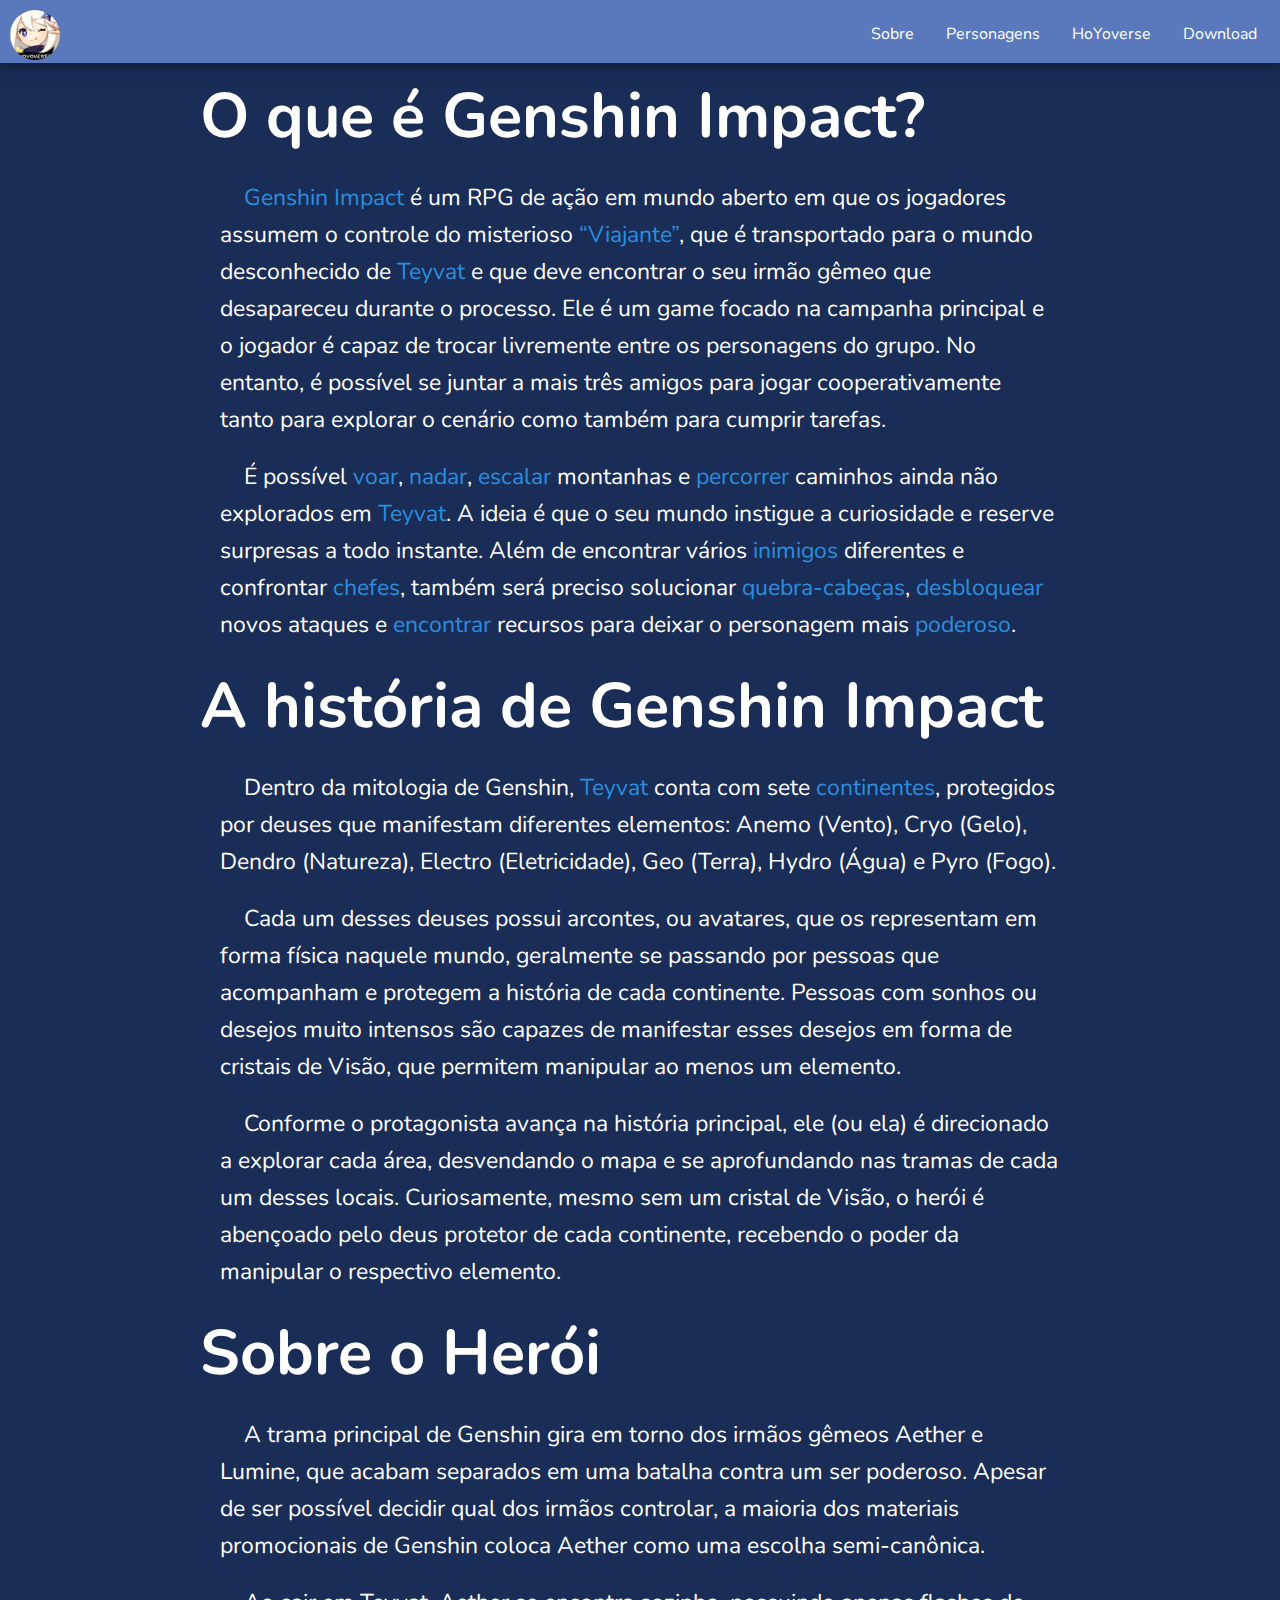
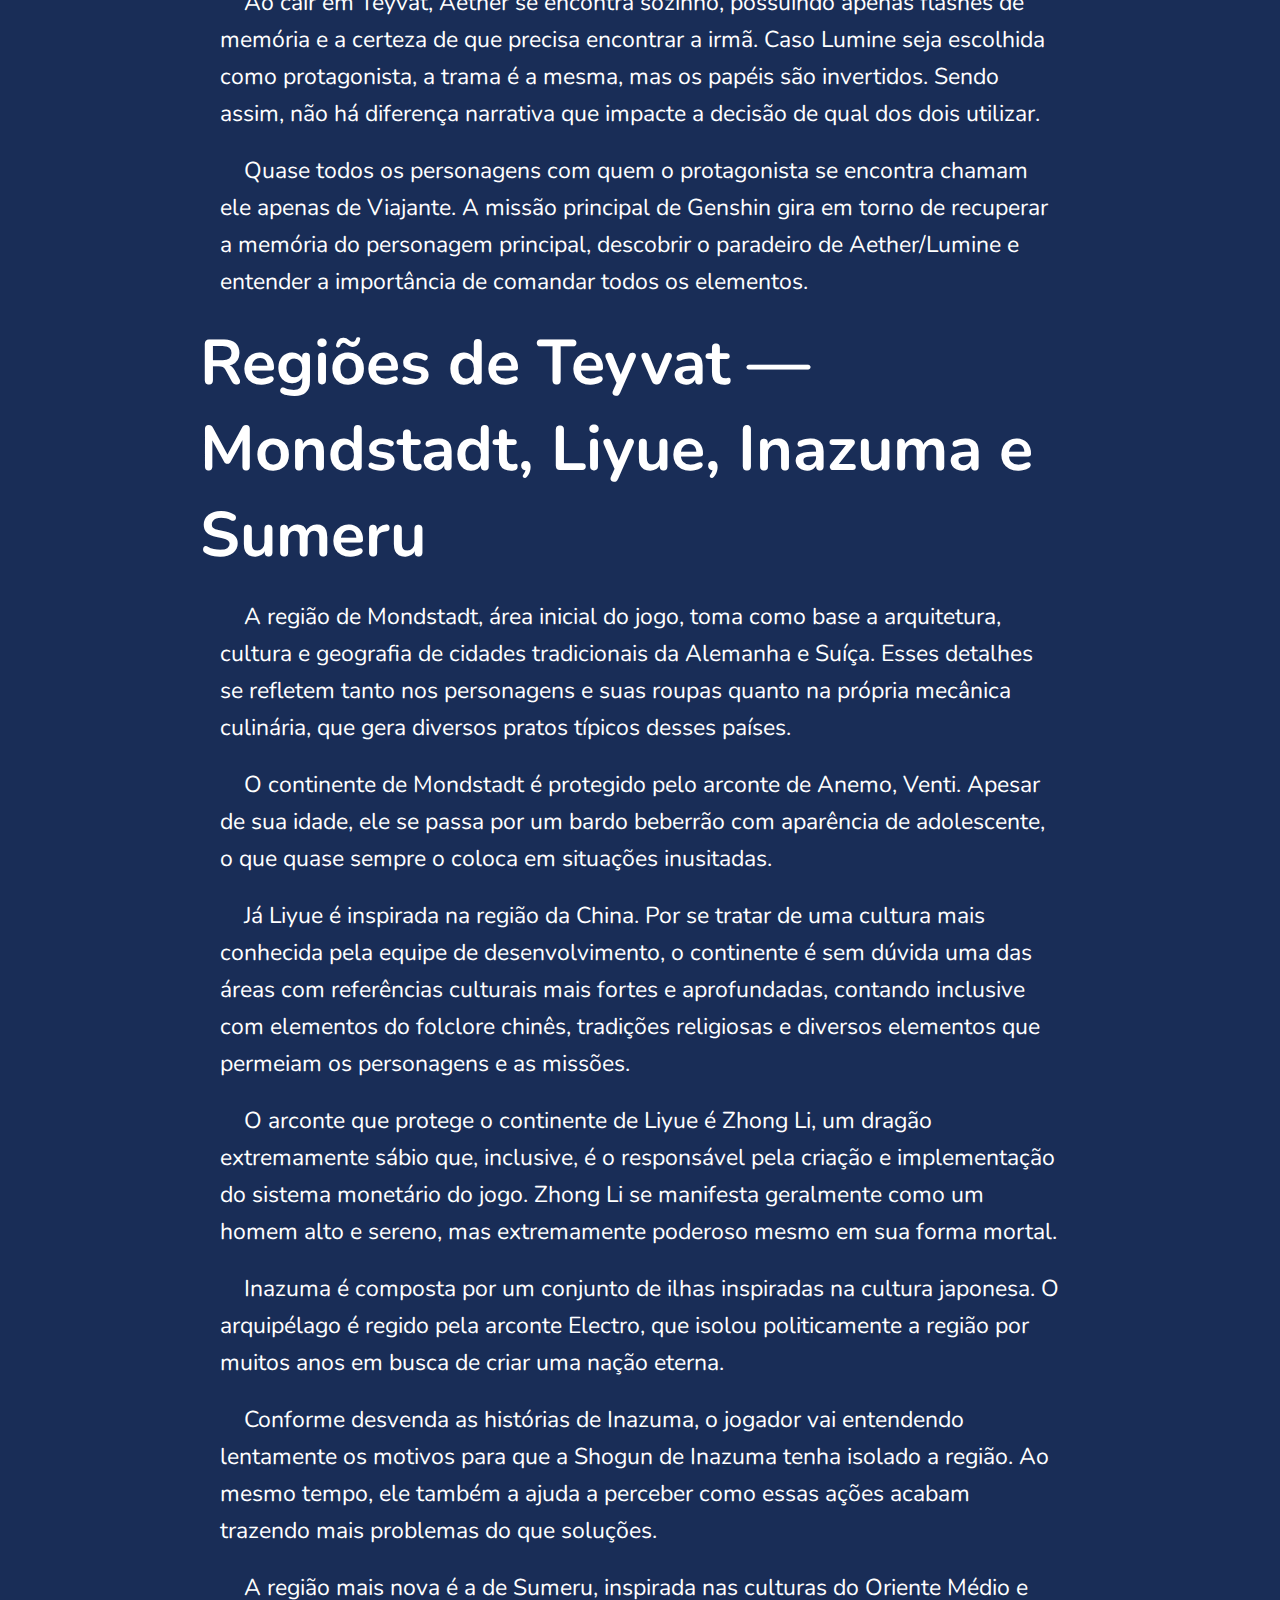
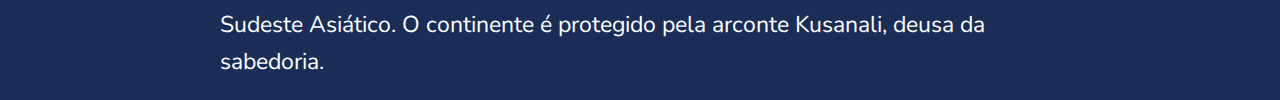
<file: index.html>
<!DOCTYPE html>
<html lang="pt-br">
<head>
    <meta charset="UTF-8">
    <meta name="viewport" content="width=device-width, initial-scale=1.0">
    <link type="text/css" rel="stylesheet" media="screen" href="./estilos/estilos.css">
    <link type="text/css" rel="stylesheet" media="screen" href="./estilos/fonts.css">
    <link rel="shortcut icon" href="./components/images/icon.ico" type="image/x-icon">
    <title>Genshin Impact</title>
</head>
<body>
    <header>
        <div>
            <img src="components/images/logo.png"  class="logo">
        </div>
        <ul>
           <a href="./index.html" style="text-decoration:none" > <li>Sobre</li></a>
           <a href="./personagens.html" style="text-decoration:none" > <li>Personagens</li></a>
           <a href="https://www.hoyoverse.com/pt-pt/about-us" style="text-decoration:none" > <li>HoYoverse</li></a>
           <a href="https://genshin.hoyoverse.com/pc-launcher/?utm_source=GS-BR-PC-X-search-keywords-classic-20230128&mhy_trace_channel=ga_channel&new=1&gclid=EAIaIQobChMIxo-U6eXR_wIVGEJIAB0GUQyKEAAYASAAEgLBsvD_BwE#/" style="text-decoration:none" > <li>Download</li></a>
        </ul>
    </header>
<aside>
    <h1>O que é Genshin Impact?</h1>
    <p> &nbsp &nbsp <span>Genshin Impact</span> é um RPG de ação em mundo aberto em que os jogadores assumem o controle do misterioso <span>“Viajante”</span>, que é transportado para o mundo desconhecido de <span>Teyvat</span> e que deve encontrar o seu irmão gêmeo que desapareceu durante o processo. Ele é um game focado na campanha principal e o jogador é capaz de trocar livremente entre os personagens do grupo. No entanto, é possível se juntar a mais três amigos para jogar cooperativamente tanto para explorar o cenário como também para cumprir tarefas.</p>
    <p> &nbsp &nbsp É possível <span>voar</span>, <span>nadar</span>, <span>escalar</span> montanhas e <span>percorrer</span> caminhos ainda não explorados em <span>Teyvat</span>. A ideia é que o seu mundo instigue a curiosidade e reserve surpresas a todo instante. Além de encontrar vários <span>inimigos</span> diferentes e confrontar <span>chefes</span>, também será preciso solucionar <span>quebra-cabeças</span>,<span> desbloquear</span> novos ataques e <span>encontrar</span> recursos para deixar o personagem mais <span>poderoso</span>.</p> 
    
    <h1>A história de Genshin Impact</h1>
    <p> &nbsp &nbsp Dentro da mitologia de Genshin, <span>Teyvat</span> conta com sete <span>continentes</span>, protegidos por deuses que manifestam diferentes elementos: Anemo (Vento), Cryo (Gelo), Dendro (Natureza), Electro (Eletricidade), Geo (Terra), Hydro (Água) e Pyro (Fogo).</p>
    <p> &nbsp &nbsp Cada um desses deuses possui arcontes, ou avatares, que os representam em forma física naquele mundo, geralmente se passando por pessoas que acompanham e protegem a história de cada continente. Pessoas com sonhos ou desejos muito intensos são capazes de manifestar esses desejos em forma de cristais de Visão, que permitem manipular ao menos um elemento. </p>
    <p> &nbsp &nbsp Conforme o protagonista avança na história principal, ele (ou ela) é direcionado a explorar cada área, desvendando o mapa e se aprofundando nas tramas de cada um desses locais. Curiosamente, mesmo sem um cristal de Visão, o herói é abençoado pelo deus protetor de cada continente, recebendo o poder da manipular o respectivo elemento.</p>
    
    <h1>Sobre o Herói</h1>
    <p> &nbsp &nbsp A trama principal de Genshin gira em torno dos irmãos gêmeos Aether e Lumine, que acabam separados em uma batalha contra um ser poderoso. Apesar de ser possível decidir qual dos irmãos controlar, a maioria dos materiais promocionais de Genshin coloca Aether como uma escolha semi-canônica. </p>
    <p> &nbsp &nbsp Ao cair em Teyvat, Aether se encontra sozinho, possuindo apenas flashes de memória e a certeza de que precisa encontrar a irmã. Caso Lumine seja escolhida como protagonista, a trama é a mesma, mas os papéis são invertidos. Sendo assim, não há diferença narrativa que impacte a decisão de qual dos dois utilizar.</p>
    <p> &nbsp &nbsp Quase todos os personagens com quem o protagonista se encontra chamam ele apenas de Viajante. A missão principal de Genshin gira em torno de recuperar a memória do personagem principal, descobrir o paradeiro de Aether/Lumine e entender a importância de comandar todos os elementos.</p>
    
    <h1>Regiões de Teyvat — Mondstadt, Liyue, Inazuma e Sumeru</h1>
    <p> &nbsp &nbsp A região de Mondstadt, área inicial do jogo, toma como base a arquitetura, cultura e geografia de cidades tradicionais da Alemanha e Suíça. Esses detalhes se refletem tanto nos personagens e suas roupas quanto na própria mecânica culinária, que gera diversos pratos típicos desses países. </p>
    <p> &nbsp &nbsp O continente de Mondstadt é protegido pelo arconte de Anemo, Venti. Apesar de sua idade, ele se passa por um bardo beberrão com aparência de adolescente, o que quase sempre o coloca em situações inusitadas.</p>
    <p> &nbsp &nbsp Já Liyue é inspirada na região da China. Por se tratar de uma cultura mais conhecida pela equipe de desenvolvimento, o continente é sem dúvida uma das áreas com referências culturais mais fortes e aprofundadas, contando inclusive com elementos do folclore chinês, tradições religiosas e diversos elementos que permeiam os personagens e as missões.</p>
    <p> &nbsp &nbsp O arconte que protege o continente de Liyue é Zhong Li, um dragão extremamente sábio que, inclusive, é o responsável pela criação e implementação do sistema monetário do jogo. Zhong Li se manifesta geralmente como um homem alto e sereno, mas extremamente poderoso mesmo em sua forma mortal.</p>
    <p> &nbsp &nbsp Inazuma é composta por um conjunto de ilhas inspiradas na cultura japonesa. O arquipélago é regido pela arconte Electro, que isolou politicamente a região por muitos anos em busca de criar uma nação eterna.</p>
    <p> &nbsp &nbsp Conforme desvenda as histórias de Inazuma, o jogador vai entendendo lentamente os motivos para que a Shogun de Inazuma tenha isolado a região. Ao mesmo tempo, ele também a ajuda a perceber como essas ações acabam trazendo mais problemas do que soluções.</p>
    <p> &nbsp &nbsp A região mais nova é a de Sumeru, inspirada nas culturas do Oriente Médio e Sudeste Asiático. O continente é protegido pela arconte Kusanali, deusa da sabedoria.</p>
</aside>
</body>
</html>
</file>
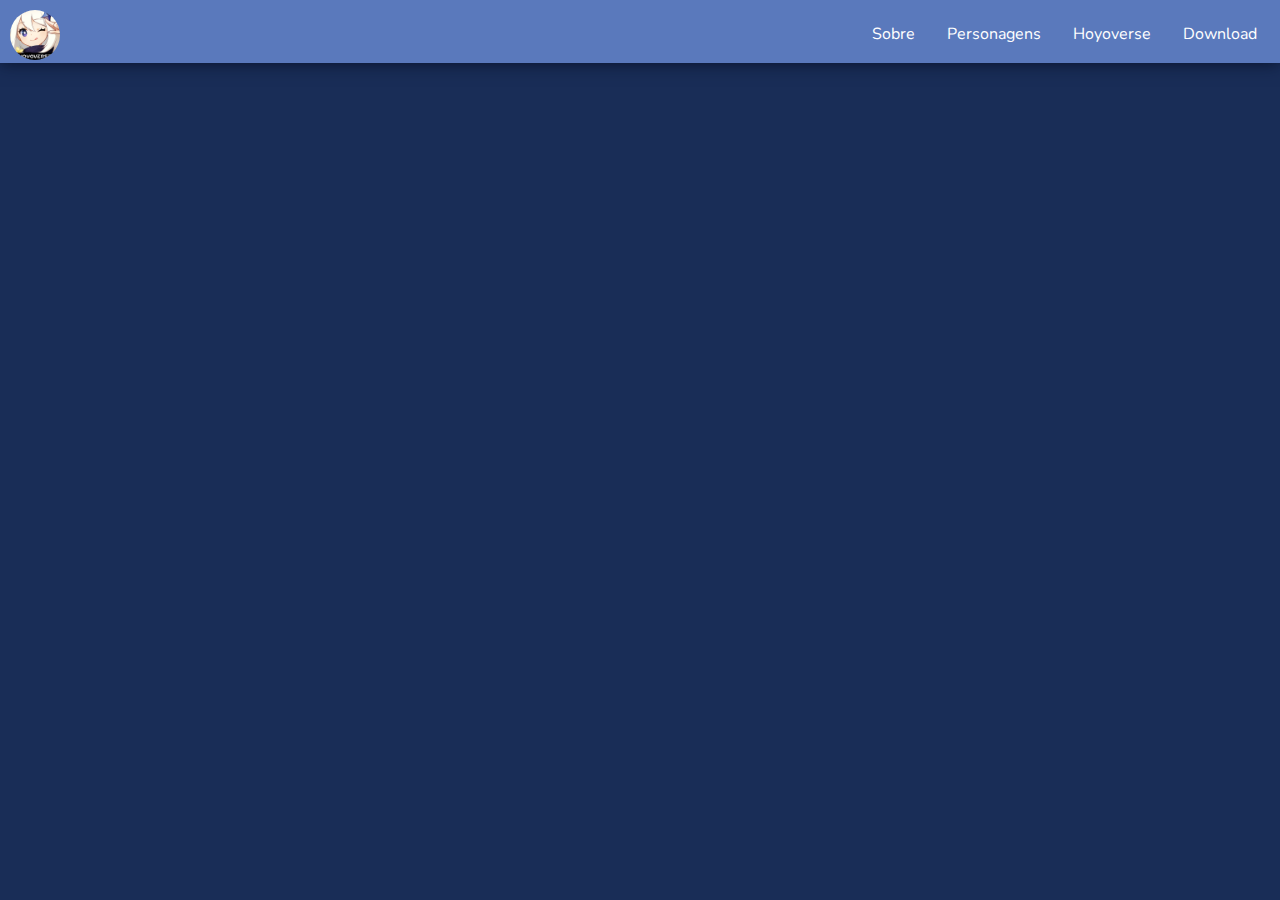
<file: personagens.html>
<!DOCTYPE html>
<html lang="pt-br">
<head>
    <meta charset="UTF-8">
    <meta name="viewport" content="width=device-width, initial-scale=1.0">
    <link type="text/css" rel="stylesheet" media="screen" href="./estilos/personagens.css">
    <link type="text/css" rel="stylesheet" media="screen" href="./estilos/fonts.css">
    <link rel="shortcut icon" href="./components/images/icon.ico" type="image/x-icon">
    <title>Genshin Impact</title>
</head>
<body>
    <header>
        <div>
            <img src="components/images/logo.png"  class="logo">
        </div>
        <ul>
           <a href="./index.html" style="text-decoration:none" > <li>Sobre</li></a>
           <a href="./personagens.html" style="text-decoration:none" > <li>Personagens</li></a>
           <a href="https://www.hoyoverse.com/pt-pt/about-us" style="text-decoration:none" > <li>Hoyoverse</li></a>
           <a href="https://genshin.hoyoverse.com/pc-launcher/?utm_source=GS-BR-PC-X-search-keywords-classic-20230128&mhy_trace_channel=ga_channel&new=1&gclid=EAIaIQobChMIxo-U6eXR_wIVGEJIAB0GUQyKEAAYASAAEgLBsvD_BwE#/" style="text-decoration:none" > <li>Download</li></a>
        </ul>
    </header>

</body>
</html>
</file>
<file: estilos/estilos.css>
@import url('https://fonts.googleapis.com/css2?family=Nunito:ital,wght@0,300;1,500&display=swap');

*{
    margin: 0;
    padding: 0;
}

body{
    font-family: Nunito, sans-serif;
    background-color: #192d57;
}

.logo{
    width: 50px;
    height: 50px;
    border-radius: 100px;
    transition: all 0.3s;
    margin: 10px;
}

.logo:hover{
    border-radius: 0%;
    transition: all 0.3s;
}

header{
    height: 7vh;
    display: flex;
    justify-content: space-between;
    background-color: #5a79bc;
    box-shadow: 0 0 1rem #081229;
}

ul{
    display: flex;
    margin: 23px;
}

li{
    color: white;
    list-style-type: none;
    cursor: pointer;
    padding-left: 2rem;

}

aside{
    color: white;
    text-align: left;
    margin-left: 200px;
    margin-right: 200px;
    margin-top: 10px;
}

h1{
    font-size: 63px;
}

p{
    font-size: 23px; 
    margin: 20px;
    line-height: 37px;
}

span{
    color: #2b8edf;
}
</file>
<file: estilos/fonts.css>
@font-face {
    font-family:'ZillaSlab-Regular';
    src: url('../components/fonts/ZillaSlab-Regular.ttf') format('truetype');
    font-weight: normal;
    font-style: normal;
}

@font-face {
    font-family:'ZillaSlab-BoldItalic';
    src: url('../components/fonts/ZillaSlab-BoldItalic.ttf') format('truetype');
    font-weight: normal;
    font-style: normal;
}

@font-face {
    font-family:'Comfortaa-VariableFont_wght';
    src: url('../components/fonts/Comfortaa-VariableFont_wght.ttf') format('truetype');
    font-weight: normal;
    font-style: normal;
}
</file>
<file: estilos/personagens.css>
@import url('https://fonts.googleapis.com/css2?family=Nunito:wght@300&display=swap');

*{
    margin: 0;
    padding: 0;
}

body{
    font-family: Nunito, sans-serif;
    background-color: #192d57;
}

.logo{
    width: 50px;
    height: 50px;
    border-radius: 100px;
    transition: all 0.3s;
    margin: 10px;
}

.logo:hover{
    border-radius: 0%;
    transition: all 0.3s;
}

header{
    height: 7vh;
    display: flex;
    justify-content: space-between;
    background-color: #5a79bc;
    box-shadow: 0 0 1rem #081229;
}

ul{
    display: flex;
    margin: 23px;
}

li{
    color: white;
    list-style-type: none;
    cursor: pointer;
    padding-left: 2rem;

}
</file>
